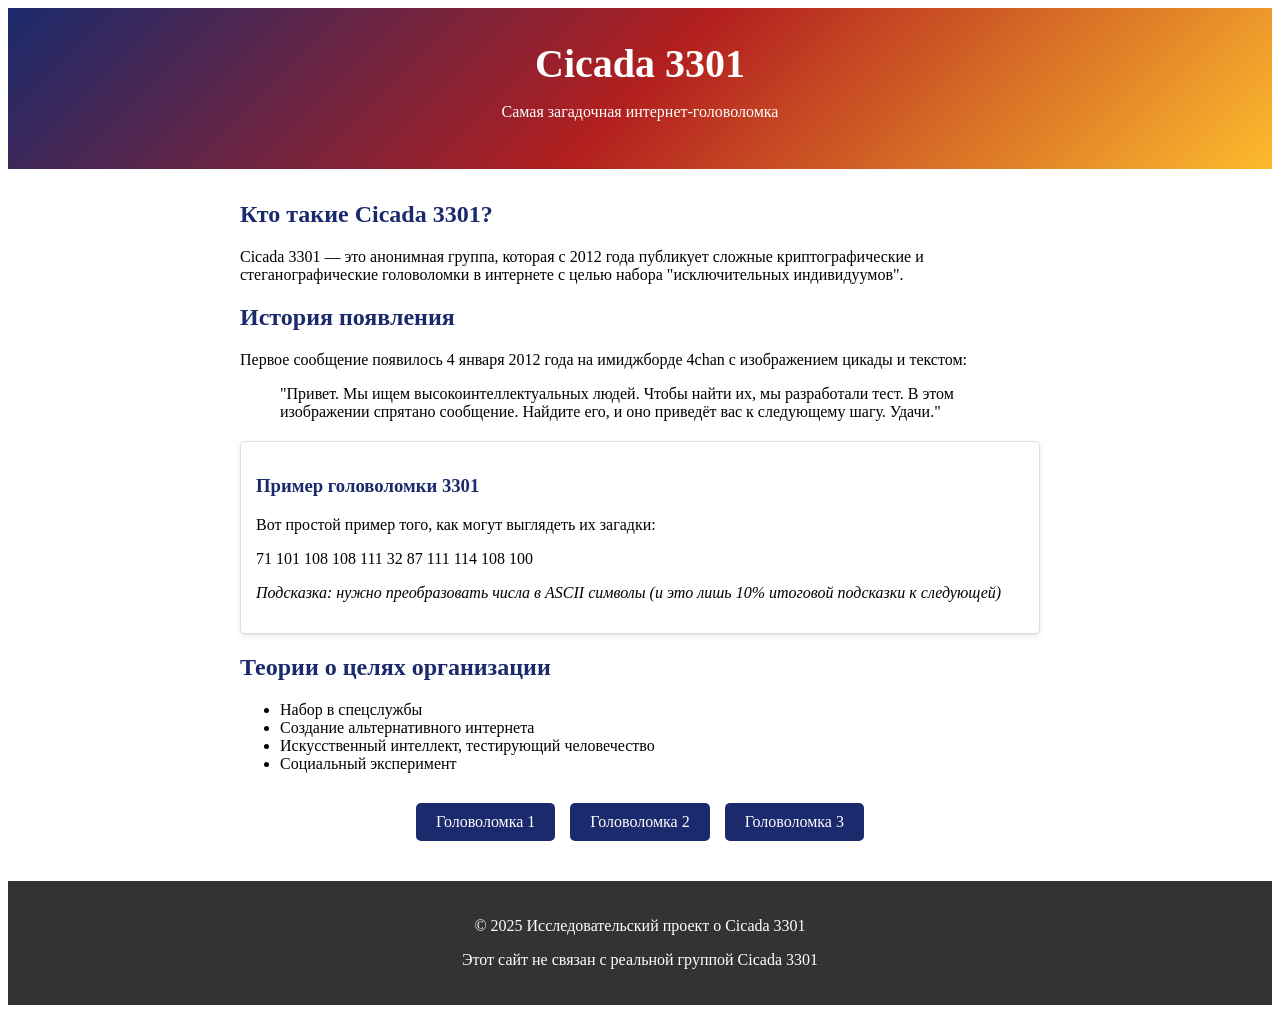
<file: index.html>
﻿<!DOCTYPE html>
<html lang="ru">
<link rel="manifest" href="manifest.json">
<meta name="theme-color" content="#1a2a6c">
<head>
    <meta charset="UTF-8">
    <meta name="viewport" content="width=device-width, initial-scale=1.0">
    <title>Тайна Cicada 3301</title>
    <link rel="stylesheet" href="styles.css">
</head>
<body>
    <header>
        <h1>Cicada 3301</h1>
        <p>Самая загадочная интернет-головоломка</p>
    </header>
    <div class="content">
        <h2>Кто такие Cicada 3301?</h2>
        <p>Cicada 3301 — это анонимная группа, которая с 2012 года публикует сложные криптографические и стеганографические головоломки в интернете с целью набора "исключительных индивидуумов".</p>
        <h2>История появления</h2>
        <p>Первое сообщение появилось 4 января 2012 года на имиджборде 4chan с изображением цикады и текстом:</p>
        <blockquote>"Привет. Мы ищем высокоинтеллектуальных людей. Чтобы найти их, мы разработали тест. В этом изображении спрятано сообщение. Найдите его, и оно приведёт вас к следующему шагу. Удачи."</blockquote>
        <div class="puzzle">
            <h3>Пример головоломки 3301</h3>
            <p>Вот простой пример того, как могут выглядеть их загадки:</p>
            <p>71 101 108 108 111 32 87 111 114 108 100</p>
            <p><em>Подсказка: нужно преобразовать числа в ASCII символы (и это лишь 10% итоговой подсказки к следующей)</em></p>
        </div>
        <h2>Теории о целях организации</h2>
        <ul>
            <li>Набор в спецслужбы</li>
            <li>Создание альтернативного интернета</li>
            <li>Искусственный интеллект, тестирующий человечество</li>
            <li>Социальный эксперимент</li>
        </ul>
        <div class="puzzle-buttons">
            <a href="puzzle1.html" class="puzzle-btn">Головоломка 1</a>
            <a href="puzzle2.html" class="puzzle-btn">Головоломка 2</a>
            <a href="puzzle3.html" class="puzzle-btn">Головоломка 3</a>
        </div>
    </div>
    <footer>
        <p>© 2025 Исследовательский проект о Cicada 3301</p>
        <p>Этот сайт не связан с реальной группой Cicada 3301</p>
    </footer>
    <script>
  if ('serviceWorker' in navigator) {
    window.addEventListener('load', () => {
      navigator.serviceWorker.register('/sw.js')
        .then(registration => {
          console.log('ServiceWorker registration successful');
        })
        .catch(err => {
          console.log('ServiceWorker registration failed: ', err);
        });
    });
  }
</script>
</body>
</html>
</file>
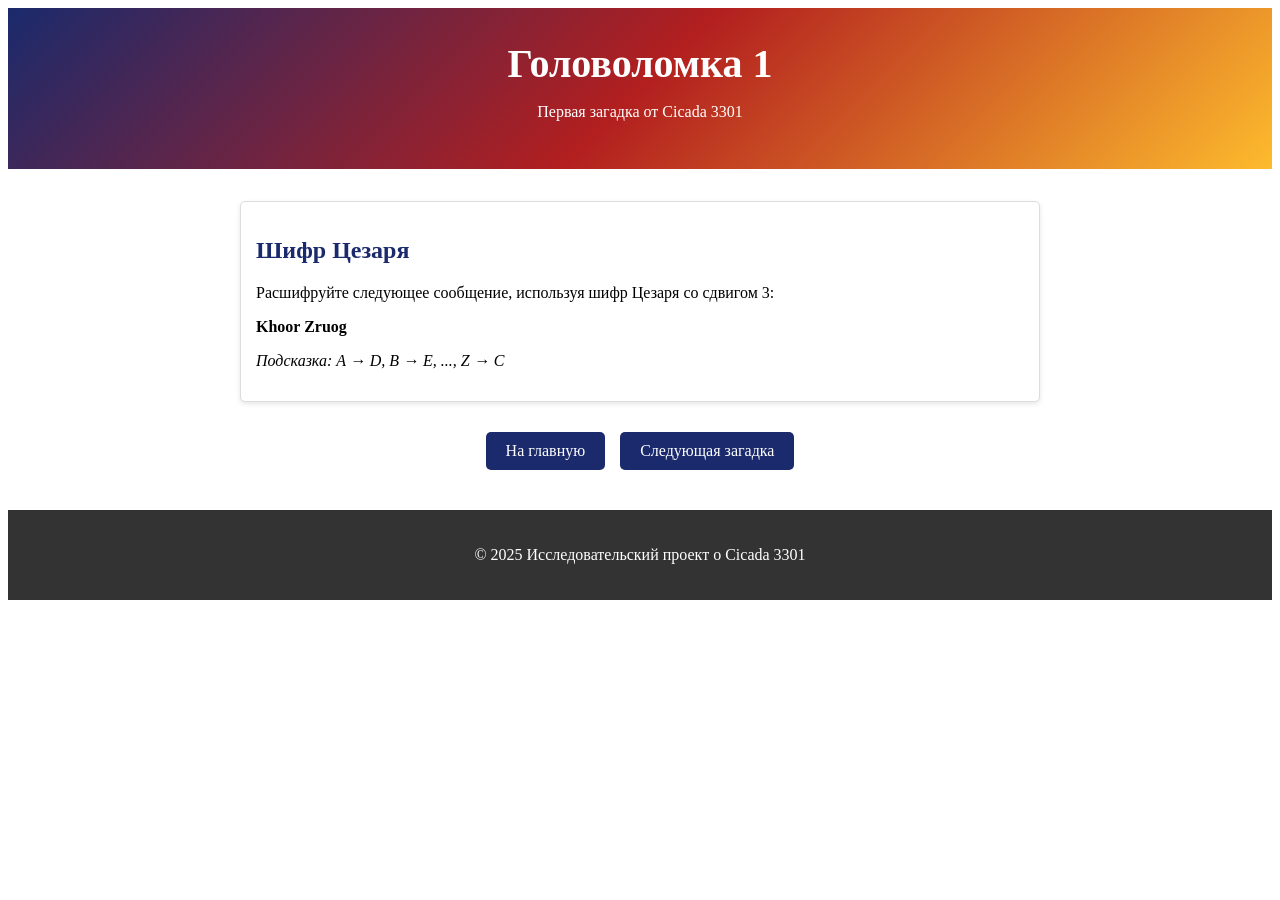
<file: puzzle1.html>
﻿<!DOCTYPE html>
<html lang="ru">
<link rel="manifest" href="manifest.json">
<meta name="theme-color" content="#1a2a6c">
<head>
    <meta charset="UTF-8">
    <meta name="viewport" content="width=device-width, initial-scale=1.0">
    <title>Головоломка 1 - Cicada 3301</title>
    <link rel="stylesheet" href="styles.css">
</head>
<body>
    <header>
        <h1>Головоломка 1</h1>
        <p>Первая загадка от Cicada 3301</p>
    </header>
    <div class="content">
        <div class="puzzle">
            <h2>Шифр Цезаря</h2>
            <p>Расшифруйте следующее сообщение, используя шифр Цезаря со сдвигом 3:</p>
            <p><strong>Khoor Zruog</strong></p>
            <p><em>Подсказка: A → D, B → E, ..., Z → C</em></p>
        </div>
        <div class="puzzle-buttons">
            <a href="index.html" class="puzzle-btn">На главную</a>
            <a href="puzzle2.html" class="puzzle-btn">Следующая загадка</a>
        </div>
    </div>
    <footer>
        <p>© 2025 Исследовательский проект о Cicada 3301</p>
    </footer>
    <script>
  if ('serviceWorker' in navigator) {
    window.addEventListener('load', () => {
      navigator.serviceWorker.register('/sw.js')
        .then(registration => {
          console.log('ServiceWorker registration successful');
        })
        .catch(err => {
          console.log('ServiceWorker registration failed: ', err);
        });
    });
  }
</script>
</body>
</html>
</file>
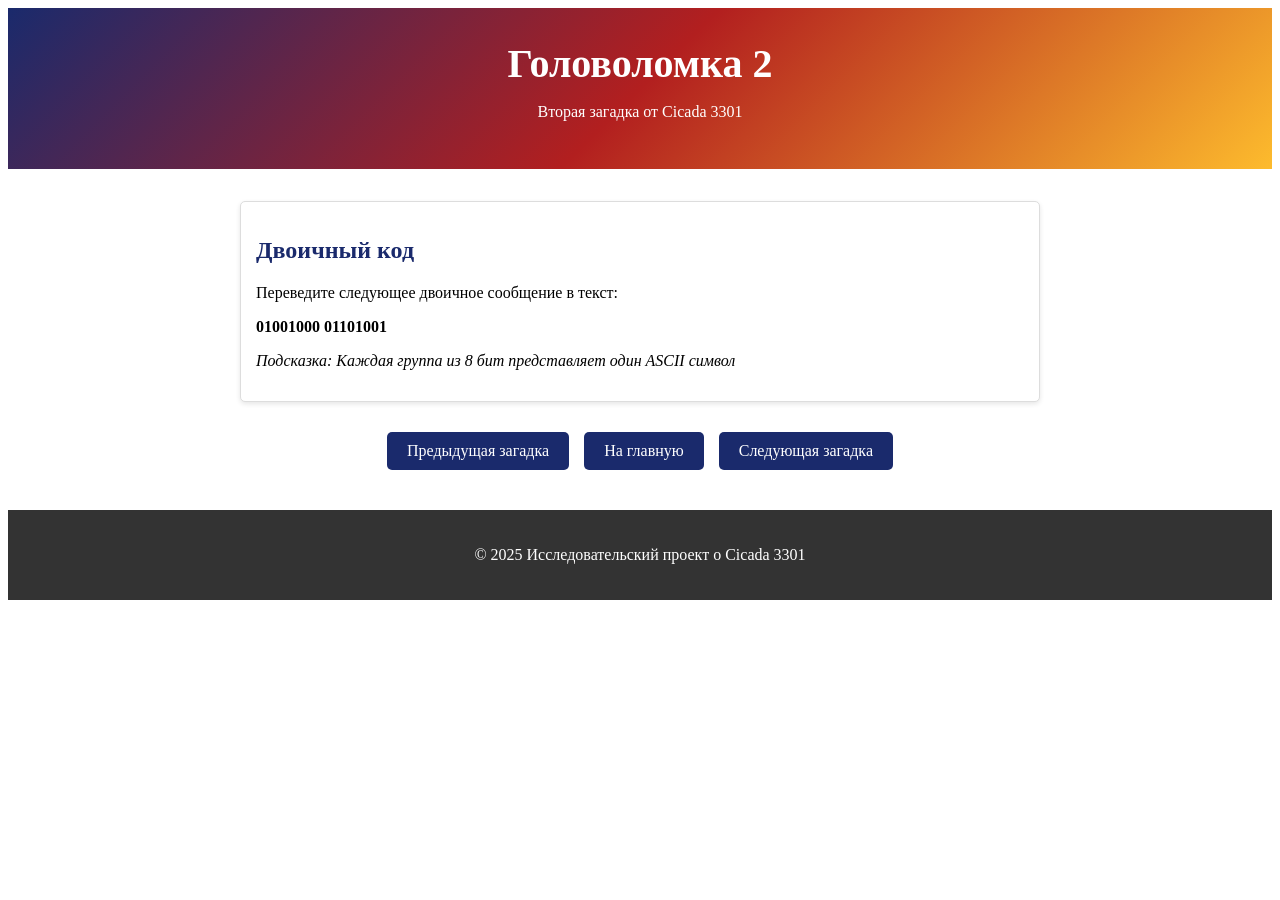
<file: puzzle2.html>
﻿<!DOCTYPE html>
<html lang="ru">
<link rel="manifest" href="manifest.json">
<meta name="theme-color" content="#1a2a6c">
<head>
    <meta charset="UTF-8">
    <meta name="viewport" content="width=device-width, initial-scale=1.0">
    <title>Головоломка 2 - Cicada 3301</title>
    <link rel="stylesheet" href="styles.css">
</head>
<body>
    <header>
        <h1>Головоломка 2</h1>
        <p>Вторая загадка от Cicada 3301</p>
    </header>
    <div class="content">
        <div class="puzzle">
            <h2>Двоичный код</h2>
            <p>Переведите следующее двоичное сообщение в текст:</p>
            <p><strong>01001000 01101001</strong></p>
            <p><em>Подсказка: Каждая группа из 8 бит представляет один ASCII символ</em></p>
        </div>
        <div class="puzzle-buttons">
            <a href="puzzle1.html" class="puzzle-btn">Предыдущая загадка</a>
            <a href="index.html" class="puzzle-btn">На главную</a>
            <a href="puzzle3.html" class="puzzle-btn">Следующая загадка</a>
        </div>
    </div>
    <footer>
        <p>© 2025 Исследовательский проект о Cicada 3301</p>
    </footer>
    <script>
  if ('serviceWorker' in navigator) {
    window.addEventListener('load', () => {
      navigator.serviceWorker.register('/sw.js')
        .then(registration => {
          console.log('ServiceWorker registration successful');
        })
        .catch(err => {
          console.log('ServiceWorker registration failed: ', err);
        });
    });
  }
</script>
</body>
</html>
</file>
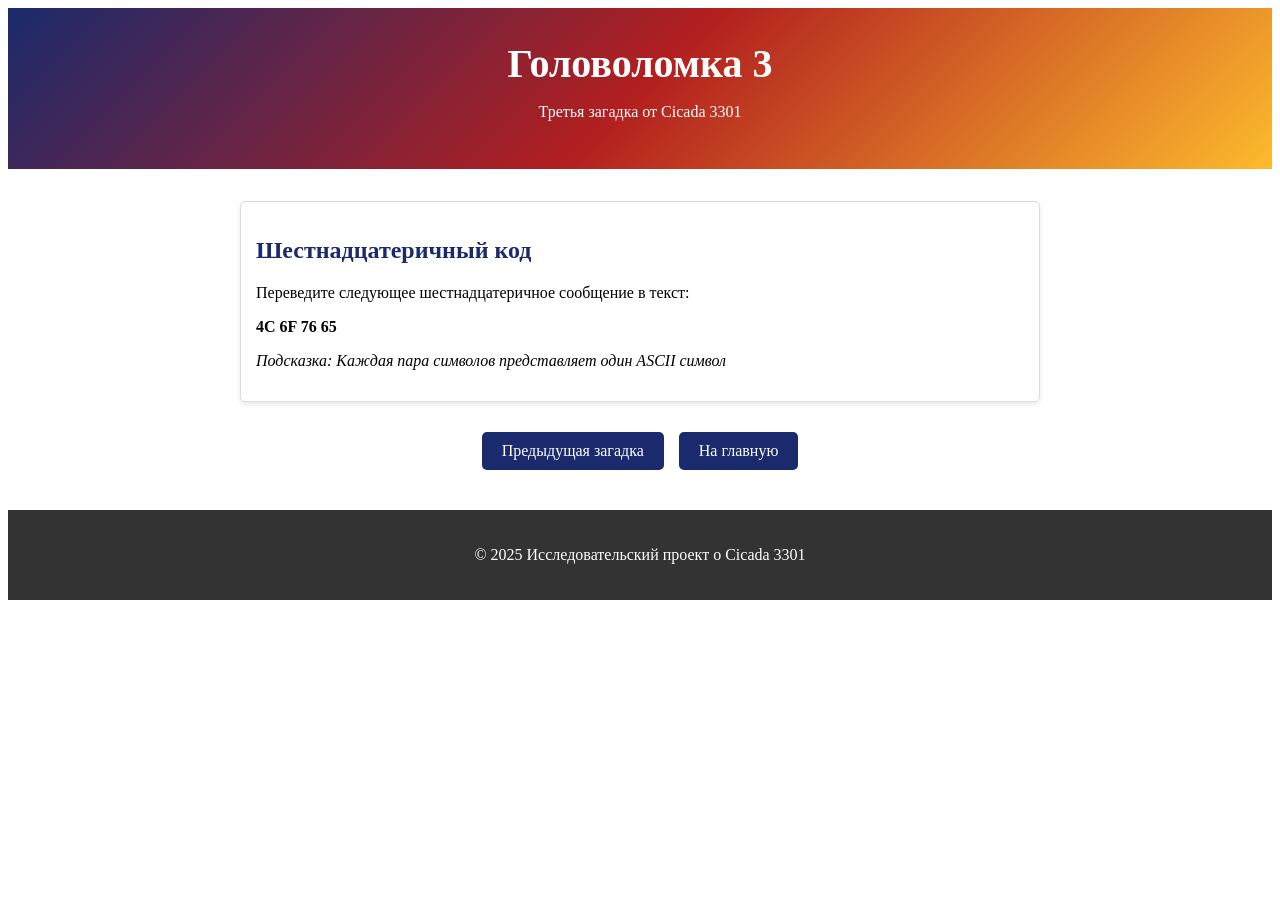
<file: puzzle3.html>
﻿<!DOCTYPE html>
<html lang="ru">
<link rel="manifest" href="manifest.json">
<meta name="theme-color" content="#1a2a6c">
<head>
    <meta charset="UTF-8">
    <meta name="viewport" content="width=device-width, initial-scale=1.0">
    <title>Головоломка 3 - Cicada 3301</title>
    <link rel="stylesheet" href="styles.css">
</head>
<body>
    <header>
        <h1>Головоломка 3</h1>
        <p>Третья загадка от Cicada 3301</p>
    </header>
    <div class="content">
        <div class="puzzle">
            <h2>Шестнадцатеричный код</h2>
            <p>Переведите следующее шестнадцатеричное сообщение в текст:</p>
            <p><strong>4C 6F 76 65</strong></p>
            <p><em>Подсказка: Каждая пара символов представляет один ASCII символ</em></p>
        </div>
        <div class="puzzle-buttons">
            <a href="puzzle2.html" class="puzzle-btn">Предыдущая загадка</a>
            <a href="index.html" class="puzzle-btn">На главную</a>
        </div>
    </div>
    <footer>
        <p>© 2025 Исследовательский проект о Cicada 3301</p>
    </footer>
    <script>
  if ('serviceWorker' in navigator) {
    window.addEventListener('load', () => {
      navigator.serviceWorker.register('/sw.js')
        .then(registration => {
          console.log('ServiceWorker registration successful');
        })
        .catch(err => {
          console.log('ServiceWorker registration failed: ', err);
        });
    });
  }
</script>
</body>
</html>
</file>
<file: styles.css>
﻿header {
    background: linear-gradient(135deg, #1a2a6c, #b21f1f, #fdbb2d);
    color: white;
    text-align: center;
    padding: 2rem 0;
    margin-bottom: 2rem;
}

h1 {
    margin: 0;
    font-size: 2.5rem;
}

h2, h3 {
    color: #1a2a6c;
}

.content {
    max-width: 800px;
    margin: 0 auto;
    padding: 0 20px;
}

.puzzle {
    background: #fff;
    border: 1px solid #ddd;
    border-radius: 5px;
    padding: 15px;
    margin: 20px 0;
    box-shadow: 0 2px 5px rgba(0,0,0,0.1);
}

footer {
    text-align: center;
    padding: 20px;
    background: #333;
    color: white;
    margin-top: 40px;
}

.puzzle-buttons {
    display: flex;
    justify-content: center;
    gap: 15px;
    margin: 30px 0;
}

.puzzle-btn {
    display: inline-block;
    padding: 10px 20px;
    background: #1a2a6c;
    color: white;
    text-decoration: none;
    border-radius: 5px;
    transition: all 0.3s ease;
}

    .puzzle-btn:hover {
        background: #b21f1f;
        transform: translateY(-2px);
    }

@media (max-width: 600px) {
    .puzzle-buttons {
        flex-direction: column;
        align-items: center;
    }
}

.form-group {
    margin-bottom: 20px;
}

    .form-group label {
        display: block;
        margin-bottom: 5px;
        font-weight: bold;
        color: #1a2a6c;
    }

    .form-group input[type="text"],
    .form-group input[type="date"],
    .form-group textarea {
        width: 100%;
        padding: 10px;
        border: 1px solid #ddd;
        border-radius: 5px;
        font-size: 1rem;
    }

    .form-group textarea {
        min-height: 100px;
        resize: vertical;
    }

.registration-success {
    background-color: #f0f8ff;
    border: 1px solid #1a2a6c;
    border-radius: 5px;
    padding: 20px;
    margin: 20px 0;
    text-align: center;
}

    .registration-success h3 {
        color: #1a2a6c;
        margin-top: 0;
    }

button.puzzle-btn {
    background: #1a2a6c;
    color: white;
    border: none;
    padding: 12px 25px;
    font-size: 1rem;
    cursor: pointer;
    width: 100%;
}

    button.puzzle-btn:hover {
        background: #b21f1f;
        transform: translateY(-2px);
    }
</file>
